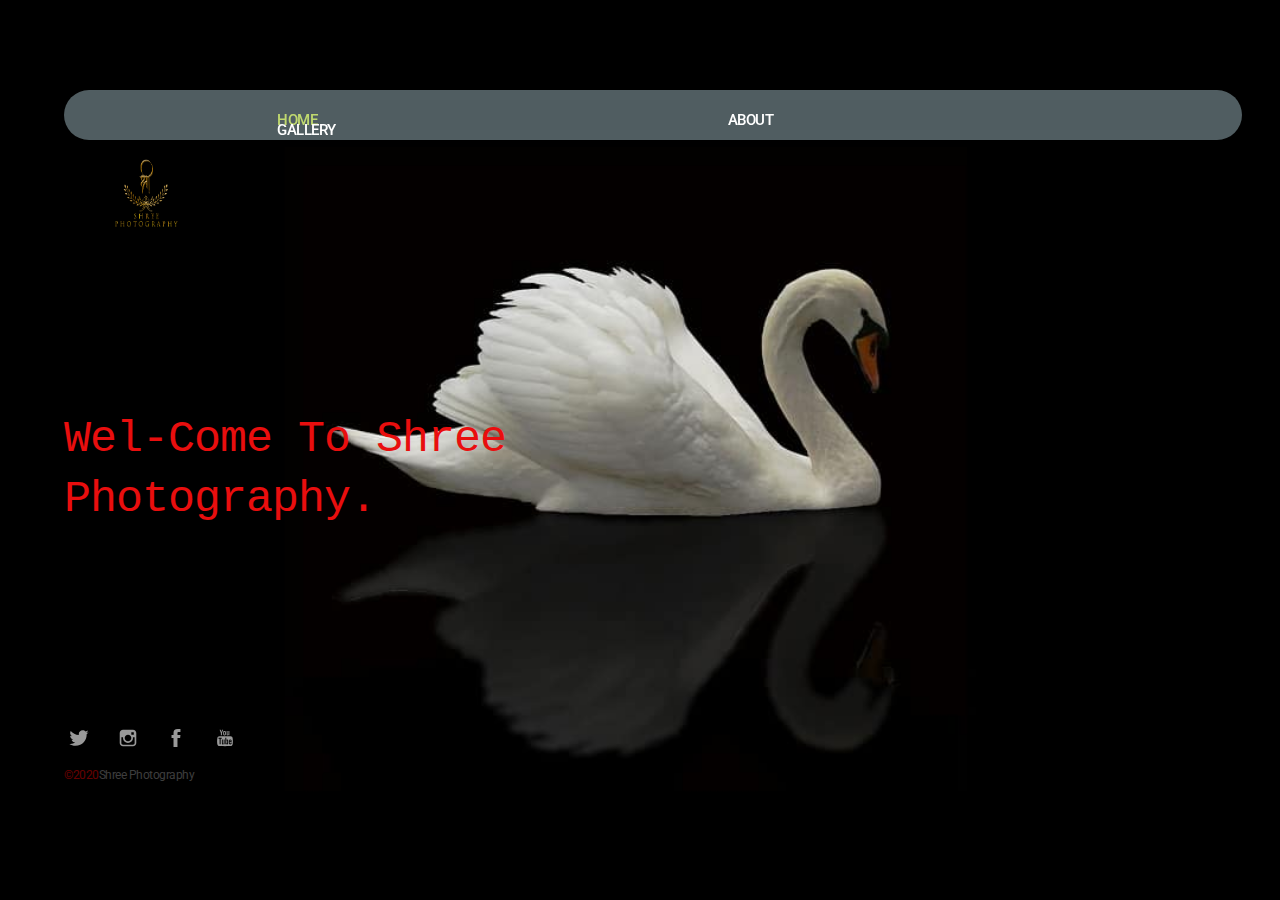
<file: index.html>
<!DOCTYPE html>
<html lang="en-US">

<head>

	<meta charset="UTF-8" />
	<meta http-equiv="X-UA-Compatible" content="IE=edge" />
	
	<!-- SEO -->
	<title>Me - HTML landing page</title>
	<meta name="description" content="Me is a slick, personal layout for any individual wanting a minimal online presence. Features include a big background image or video, logo, bio and icons." />
	<meta name="robots" content="index, follow" />
	<meta name="referrer" content="always" />

	<!-- Social & Open Graph -->
	<meta property="og:title" content="Me - HTML Template Demo" />
	<meta property="og:description" content="Me is a slick, personal layout for any individual wanting a minimal online presence. Features include a big background image or video, logo, bio and icons." />
	<meta property="og:image" content="https://demo.onepagelove.com/fullsingle-html/me/images/social.jpg"> <!-- include your hosted image full URL -->
	<meta property="og:url" content="https://demo.onepagelove.com/fullsingle-html/me/" />
	<meta name="twitter:title" content="Me - HTML Template Demo" >
	<meta name="twitter:description" content="Me is a slick, personal layout for any individual wanting a minimal online presence. Features include a big background image or video, logo, bio and icons." />
	<meta name="twitter:image" content="https://demo.onepagelove.com/fullsingle-html/me/images/social.jpg" /> <!-- include your hosted image full URL -->
	<meta name="twitter:card" content="summary_large_image" />
	<meta name="twitter:site" content="@onepagelove" />
	<meta name="twitter:creator" content="@robhope" />

	<!-- Favicon -->
	<link rel="icon" type="image/png" href="images/favicon.png" sizes="32x32">

	<!-- Styles -->
	<link rel='stylesheet' href='assets/css/me.css' type='text/css' media='screen' />
	<meta name="viewport" content="width=device-width,initial-scale=1" />

</head>

<body id="fullsingle" class="page-template-page-fullsingle-me">

<div class="fs-me">

	<!-- Content Container -->
	<div class="me-content">
		<div class="logo">
			
			<img src="images/logo.jpg" alt="Logo" />

		</div>
		<nav>
			<div class="navbar">
			</div>
			<ul>
				<li><a href="" class="active">Home</a></li>
				<li><a href="C:\Users\expert\Downloads\website project\me\me\About\index.html" target="_blank">About</a></li>
				<li><a href="file:///C:/Users/expert/Downloads/website%20project/alimie-master/gallery.html" target="_blank">Gallery</a></li>
			</ul>
		</nav>

		<div class="bio">
			
			<p style="color:rgb(233, 14, 14)">Wel-Come To Shree Photography.</p>

		</div>

		<div class="network">
			
			<ul>
				
				<li>
					<a class="icon-twitter" href="#">
						<svg class="svg-icon" viewBox="0 0 20 20">
							<path fill="none" d="M18.258,3.266c-0.693,0.405-1.46,0.698-2.277,0.857c-0.653-0.686-1.586-1.115-2.618-1.115c-1.98,0-3.586,1.581-3.586,3.53c0,0.276,0.031,0.545,0.092,0.805C6.888,7.195,4.245,5.79,2.476,3.654C2.167,4.176,1.99,4.781,1.99,5.429c0,1.224,0.633,2.305,1.596,2.938C2.999,8.349,2.445,8.19,1.961,7.925C1.96,7.94,1.96,7.954,1.96,7.97c0,1.71,1.237,3.138,2.877,3.462c-0.301,0.08-0.617,0.123-0.945,0.123c-0.23,0-0.456-0.021-0.674-0.062c0.456,1.402,1.781,2.422,3.35,2.451c-1.228,0.947-2.773,1.512-4.454,1.512c-0.291,0-0.575-0.016-0.855-0.049c1.588,1,3.473,1.586,5.498,1.586c6.598,0,10.205-5.379,10.205-10.045c0-0.153-0.003-0.305-0.01-0.456c0.7-0.499,1.308-1.12,1.789-1.827c-0.644,0.28-1.334,0.469-2.06,0.555C17.422,4.782,17.99,4.091,18.258,3.266"></path>
						</svg>
					</a>
				</li>

				<li>
					<a class="icon-instagram" href="https://www.instagram.com/shree_._photography/">
						<svg class="svg-icon" viewBox="0 0 20 20">
							<path fill="none" d="M14.52,2.469H5.482c-1.664,0-3.013,1.349-3.013,3.013v9.038c0,1.662,1.349,3.012,3.013,3.012h9.038c1.662,0,3.012-1.35,3.012-3.012V5.482C17.531,3.818,16.182,2.469,14.52,2.469 M13.012,4.729h2.26v2.259h-2.26V4.729z M10,6.988c1.664,0,3.012,1.349,3.012,3.012c0,1.664-1.348,3.013-3.012,3.013c-1.664,0-3.012-1.349-3.012-3.013C6.988,8.336,8.336,6.988,10,6.988 M16.025,14.52c0,0.831-0.676,1.506-1.506,1.506H5.482c-0.831,0-1.507-0.675-1.507-1.506V9.247h1.583C5.516,9.494,5.482,9.743,5.482,10c0,2.497,2.023,4.52,4.518,4.52c2.494,0,4.52-2.022,4.52-4.52c0-0.257-0.035-0.506-0.076-0.753h1.582V14.52z"></path>
						</svg>
					</a>
				</li>

				<li>
					<a class="icon-facebook" href="#">
						<svg class="svg-icon" viewBox="0 0 20 20">
							<path fill="none" d="M11.344,5.71c0-0.73,0.074-1.122,1.199-1.122h1.502V1.871h-2.404c-2.886,0-3.903,1.36-3.903,3.646v1.765h-1.8V10h1.8v8.128h3.601V10h2.403l0.32-2.718h-2.724L11.344,5.71z"></path>
						</svg>
					</a>
				</li>

				<li>
					<a class="icon-youtube" href="#">
						<svg class="svg-icon" viewBox="0 0 20 20">
							<path fill="none" d="M9.426,7.625h0.271c0.596,0,1.079-0.48,1.079-1.073V4.808c0-0.593-0.483-1.073-1.079-1.073H9.426c-0.597,0-1.079,0.48-1.079,1.073v1.745C8.347,7.145,8.83,7.625,9.426,7.625 M9.156,4.741c0-0.222,0.182-0.402,0.404-0.402c0.225,0,0.405,0.18,0.405,0.402V6.62c0,0.222-0.181,0.402-0.405,0.402c-0.223,0-0.404-0.181-0.404-0.402V4.741z M12.126,7.625c0.539,0,1.013-0.47,1.013-0.47v0.403h0.81V3.735h-0.81v2.952c0,0-0.271,0.335-0.54,0.335c-0.271,0-0.271-0.202-0.271-0.202V3.735h-0.81v3.354C11.519,7.089,11.586,7.625,12.126,7.625 M6.254,7.559H7.2v-2.08l1.079-2.952H7.401L6.727,4.473L6.052,2.527H5.107l1.146,2.952V7.559z M11.586,12.003c-0.175,0-0.312,0.104-0.405,0.204v2.706c0.086,0.091,0.213,0.18,0.405,0.18c0.405,0,0.405-0.451,0.405-0.451v-2.188C11.991,12.453,11.924,12.003,11.586,12.003 M14.961,8.463c0,0-2.477-0.129-4.961-0.129c-2.475,0-4.96,0.129-4.96,0.129c-1.119,0-2.025,0.864-2.025,1.93c0,0-0.203,1.252-0.203,2.511c0,1.252,0.203,2.51,0.203,2.51c0,1.066,0.906,1.931,2.025,1.931c0,0,2.438,0.129,4.96,0.129c2.437,0,4.961-0.129,4.961-0.129c1.117,0,2.024-0.864,2.024-1.931c0,0,0.202-1.268,0.202-2.51c0-1.268-0.202-2.511-0.202-2.511C16.985,9.328,16.078,8.463,14.961,8.463 M7.065,10.651H6.052v5.085H5.107v-5.085H4.095V9.814h2.97V10.651z M9.628,15.736h-0.81v-0.386c0,0-0.472,0.45-1.012,0.45c-0.54,0-0.606-0.515-0.606-0.515v-3.991h0.809v3.733c0,0,0,0.193,0.271,0.193c0.27,0,0.54-0.322,0.54-0.322v-3.604h0.81V15.736z M12.801,14.771c0,0,0,1.03-0.742,1.03c-0.455,0-0.73-0.241-0.878-0.429v0.364h-0.876V9.814h0.876v1.92c0.135-0.142,0.464-0.439,0.878-0.439c0.54,0,0.742,0.45,0.742,1.03V14.771z M15.973,12.39v1.287h-1.688v0.965c0,0,0,0.451,0.405,0.451s0.405-0.451,0.405-0.451v-0.45h0.877v0.708c0,0-0.136,0.901-1.215,0.901c-1.08,0-1.282-0.901-1.282-0.901v-2.51c0,0,0-1.095,1.282-1.095S15.973,12.39,15.973,12.39 M14.69,12.003c-0.405,0-0.405,0.45-0.405,0.45v0.579h0.811v-0.579C15.096,12.453,15.096,12.003,14.69,12.003"></path>
						</svg>
					</a>
				</li>

				<!-- email icon reference one
				<li>
					<a class="icon-email" href="#">
						<svg class="svg-icon" viewBox="0 0 20 20">
							<path d="M17.388,4.751H2.613c-0.213,0-0.389,0.175-0.389,0.389v9.72c0,0.216,0.175,0.389,0.389,0.389h14.775c0.214,0,0.389-0.173,0.389-0.389v-9.72C17.776,4.926,17.602,4.751,17.388,4.751 M16.448,5.53L10,11.984L3.552,5.53H16.448zM3.002,6.081l3.921,3.925l-3.921,3.925V6.081z M3.56,14.471l3.914-3.916l2.253,2.253c0.153,0.153,0.395,0.153,0.548,0l2.253-2.253l3.913,3.916H3.56z M16.999,13.931l-3.921-3.925l3.921-3.925V13.931z"></path>
						</svg>
					</a>
				</li>
				-->

				<!-- email icon reference two
				<li>
					<a class="icon-email" href="#">
						<svg class="svg-icon" viewBox="0 0 20 20">
							<path fill="none" d="M19.291,3.026c0.002-0.15-0.053-0.301-0.167-0.415c-0.122-0.122-0.286-0.172-0.444-0.161H1.196
								c-0.16-0.011-0.322,0.039-0.444,0.161C0.637,2.725,0.583,2.875,0.585,3.026c0,0.003-0.002,0.006-0.002,0.009v14.032
								c0,0.322,0.262,0.584,0.585,0.584h17.54c0.322,0,0.584-0.262,0.584-0.584V3.035C19.292,3.032,19.291,3.029,19.291,3.026z
								 M17.147,3.619l-7.21,6.251L2.728,3.619H17.147z M18.122,15.896c0,0.323-0.261,0.584-0.584,0.584H2.337
								c-0.323,0-0.585-0.261-0.585-0.584V4.292l7.732,6.704c0.013,0.017,0.019,0.035,0.034,0.052c0.115,0.114,0.268,0.169,0.419,0.166
								c0.151,0.003,0.304-0.052,0.419-0.166c0.015-0.017,0.021-0.035,0.034-0.052l7.731-6.704V15.896z"></path>
						</svg>
					</a>
				</li>
				-->

			</ul>

		</div>

		<div class="credit">

			<p style="color:red" class="copyright">&copy;2020<a href="#">Shree Photography</a></p>

			<!-- 
			To edit this credit you can remove the CCA 3.0 license for only $5 here: https://onepagelove.com/me 
			this really helps contribute towards us developing more templates and means the world to me!
			Cheers, Rob (@robhope)
			-->

		</div>

	</div>

</div>

</body>
</html>
</file>
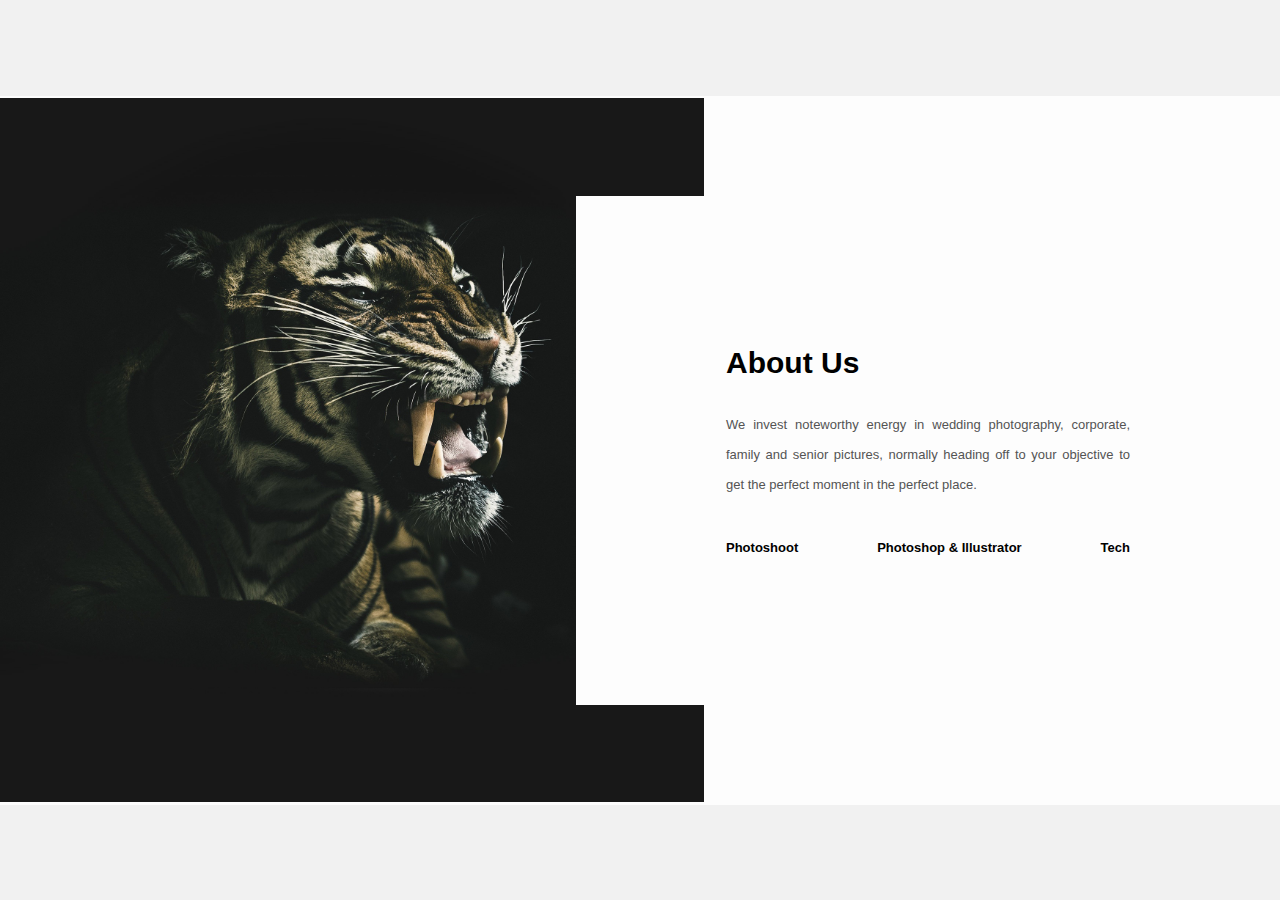
<file: About/index.html>
<html lang="en">
<head>
    <meta charset="UTF-8">
    <meta name="viewport" content="width=device-width, initial-scale=1.0">
    <title></title>
    <link rel="stylesheet" href="style.css">
</head>
<body>
    <div class="about-section">
        <div class="inner-container">
            <h1>About Us</h1>
            <p class="text">
                We invest noteworthy energy in wedding photography, corporate, family and senior pictures, normally heading off to your objective to get the perfect moment in the perfect place.
            </p>
            <div class="skills">
                <span>Photoshoot</span>
                <span>Photoshop & Illustrator</span>
                <span>Tech</span>
            </div>
        </div>
    </div>
</body>
</html>
</file>
<file: About/style.css>
*{
    margin: 0;
    padding: 0;
    font-family: "Open Sans",sans-serif;
    box-sizing: border-box;
}

body{
    min-height: 100vh;
    display: flex;
    align-items: center;
    justify-content: center;
    background-color: #f1f1f1;
}

.about-section{
    background: url(pic.jpg) no-repeat left;
    background-size: 55%;
    background-color: #fdfdfd;
    overflow: hidden;
    padding: 100px 0;
}

.inner-container{
    width: 55%;
    float: right;
    background-color: #fdfdfd;
    padding: 150px;
}

.inner-container h1{
    margin-bottom: 30px;
    font-size: 30px;
    font-weight: 900;
}

.text{
    font-size: 13px;
    color: #545454;
    line-height: 30px;
    text-align: justify;
    margin-bottom: 40px;
}

.skills{
    display: flex;
    justify-content: space-between;
    font-weight: 700;
    font-size: 13px;
}

@media screen and (max-width:1200px){
    .inner-container{
        padding: 80px;
    }
}

@media screen and (max-width:1000px){
    .about-section{
        background-size: 100%;
        padding: 100px 40px;
    }
    .inner-container{
        width: 100%;
    }
}

@media screen and (max-width:600px){
    .about-section{
        padding: 0;
    }
    .inner-container{
        padding: 60px;
    }
}
</file>
<file: assets/css/me.css>
/*
Template Name: Me
Author: One Page Love
Author URI: https://onepagelove.com
Template URI: https://onepagelove.com/me
Description: Me is a slick, personal layout for any individual wanting a minimal online presence. Features include a big background image, logo, bio and icons.
Version: 0.2.2
*/
/* -- CSS Reset -- */
@import url("https://fonts.googleapis.com/css?family=Roboto:400,500");
html, body, div, span, applet, object, iframe,
h1, h2, h3, h4, h5, h6, p, blockquote, pre,
a, abbr, acronym, address, big, cite, code,
del, dfn, em, img, ins, kbd, q, s, samp,
small, strike, strong, sub, sup, tt, var,
b, u, i, center,
dl, dt, dd, ol, ul, li,
fieldset, form, label, legend,
table, caption, tbody, tfoot, thead, tr, th, td,
article, aside, canvas, details, embed,
figure, figcaption, footer, header, hgroup,
menu, nav, output, ruby, section, summary,
time, mark, audio, video {
  margin: 0;
  padding: 0;
  border: 0;
  font-size: 100%;
  font: inherit;
  vertical-align: baseline; }

article, aside, details, figcaption, figure,
footer, header, hgroup, menu, nav, section {
  display: block; }

body {
  line-height: 1; }

ol, ul {
  list-style: none; }

blockquote, q {
  quotes: none; }

blockquote:before, blockquote:after,
q:before, q:after {
  content: '';
  content: none; }

table {
  border-collapse: collapse;
  border-spacing: 0; }

* {
  -webkit-font-smoothing: antialiased;
  -moz-osx-font-smoothing: grayscale;
  text-rendering: optimizeLegibility;
  -moz-font-feature-settings: "liga" on;
  margin: 0; }

img.alignright {
  float: right; }

img.alignleft {
  float: left; }

img.aligncenter {
  clear: both;
  display: block;
  margin-right: auto;
  margin-left: auto; }

body {
  background-color: #FFFFFF;
  border-style: none; }

body,
p,
a,
a:hover {
  color: #000000; }

a,
a:hover {
  text-decoration: none;
  border: none;
  border-style: none;
  box-shadow: none; }

/* -- Content -- */
@-webkit-keyframes fadein {
  from {
    opacity: 0; }
  to {
    opacity: 1; } }
@keyframes fadein {
  from {
    opacity: 0; }
  to {
    opacity: 1; } }

html {
  background-color: #141414; }

body.page-template-page-fullsingle-me {
  height: 100vh;
  background-color: #141414;
  font-family: 'Roboto', sans-serif;
  font-weight: 500;
  font-size: 45px;
  line-height: 60px;
  letter-spacing: -0.5px;
  color: #999999;
  background-image: url("../../images/background.jpg");
  background-position: center center;
  background-size: cover; }
  body.page-template-page-fullsingle-me p {
    margin-bottom: 28px;
    color: #999999; }
    @media (max-width: 800px) {
      body.page-template-page-fullsingle-me p {
        font-size: 32px;
        line-height: 40px; } }

.fs-me {
  padding: 10vh 5vw;
  overflow: hidden;
  position: absolute;
  z-index: 1000; }
  @media (max-width: 500px) {
    .fs-me {
      padding: 5vh 5vw;
      text-align: center; } }
  .fs-me .me-content {
    height: 80vh;
    display: -webkit-box;
    display: -webkit-flex;
    display: flex;
    -webkit-box-orient: vertical;
    -webkit-box-direction: normal;
    -webkit-flex-direction: column;
            flex-direction: column; }
    @media (max-width: 500px) {
      .fs-me .me-content {
        height: 90vh; } }


.navbar
{
  float: right;
  color: #f2f2f2;
  text-align:right;
  padding: 14px 16px;
  text-decoration: none;
  font-size: 17px;
  padding:10px;
  
}
nav{
	width: 90%;
	height: 50px;
	background-color: #505d61;
	line-height: 0px;
	padding:0px 13px;
	position:fixed;
	z-index: 1;
  
  border-radius: 50px;
}

nav ul{
	float: right;
  
}
nav ul li{
	display: inline-block;
	list-style: inside;
 
}
nav ul li a{
  display: flex;
	color:#fff;
	text-decoration: none;
	font-size: 15px;
	text-transform: uppercase;
	padding:0px 200px;
  position:relative;
  

}
nav ul li a:hover{
	color:#c0d96f;
}
nav ul li .active{
	color:#c0d96f;
}
.logo {
position:left;
top:5;
left:0;
  -webkit-box-flex: 1;
  -webkit-flex: 1 1 auto;
          flex: 1 1 auto;
  display: -webkit-box;
  display: -webkit-flex;
  display: flex;
  -webkit-box-orient: vertical;
  -webkit-box-direction: normal;
  -webkit-flex-direction: column;
          flex-direction: column;
  -webkit-align-self: left;
          align-self: left;
  -webkit-animation: fadein 2s;
          animation: fadein 2s; }
  @media (max-width: 500px) {
    .logo {
      -webkit-align-self: center;
              align-self: center; } }
  .logo img {
    padding-top: 20px;
    max-width: 165px;
    height: 150px; }

.bio {
  font-family: "Brush Script MT", "Courier New",Cursive;
  -webkit-box-flex: 1;
  -webkit-flex: 1 1 auto;
          flex: 1 1 auto;
  display: -webkit-box;
  display: -webkit-flex;
  display: flex;
  -webkit-box-orient: vertical;
  -webkit-box-direction: normal;
  -webkit-flex-direction: column;
          flex-direction: column;
  -webkit-box-pack: center;
  -webkit-justify-content: center;
          justify-content: center;
  -webkit-animation: fadein 4s;
          animation: fadein 4s;
  letter-spacing: -1px;
  max-width: 66%; }
  @media (max-width: 800px) {
    .bio {
      
      max-width: none; } }
  .bio a {
   
    color: #CCCCCC;
    -webkit-transition: 1s;
    transition: 1s; }
    .bio a:hover {
      color: #FFFFFF;
      -webkit-transition: 0.1s;
      transition: 0.1s; }

.network {
  -webkit-box-flex: 1;
  -webkit-flex: 1 1 auto;
          flex: 1 1 auto;
  display: -webkit-box;
  display: -webkit-flex;
  display: flex;
  -webkit-box-orient: vertical;
  -webkit-box-direction: normal;
  -webkit-flex-direction: column;
          flex-direction: column;
  -webkit-animation: fadein 6s;
          animation: fadein 6s;
  margin-top: auto; }
  .network ul {
    -webkit-animation: fadein 6s;
            animation: fadein 6s;
    margin-top: auto; }
    .network ul li {
      display: inline-block;
      margin-right: 8px; }
      .network ul li a {
        display: inline-block;
        width: 30px;
        height: 30px;
        cursor: pointer; }
        .network ul li a .svg-icon {
          padding: 4px;
          width: 22px;
          height: 22px;
          margin: 0;
          display: block; }
        .network ul li a .svg-icon path,
        .network ul li a .svg-icon polygon,
        .network ul li a .svg-icon rect {
          fill: #999999;
          -webkit-transition: 1s;
          transition: 1s; }
        .network ul li a .svg-icon circle {
          stroke: #999999;
          stroke-width: 1; }
      .network ul li a:hover .svg-icon path,
      .network ul li a:hover .svg-icon polygon,
      .network ul li a:hover .svg-icon rect {
        fill: #FFFFFF;
        -webkit-transition: 0.1s;
        transition: 0.1s; }

.credit {
  font-size: 12px;
  line-height: 14px;
  margin-bottom: 0;
  -webkit-animation: fadein 8s;
          animation: fadein 8s; }
  .credit p.copyright {
    font-size: 12px;
    line-height: 14px;
    font-weight: 400;
    opacity: 0.4; }
    .credit p.copyright a {
      color: #999999; }

body.page-template-page-fullsingle-me.me-video {
  background-image: none; }
  body.page-template-page-fullsingle-me.me-video .me-video-container {
    overflow: hidden;
    position: absolute;
    z-index: 0;
    width: 100vw;
    height: 100vh; }
  body.page-template-page-fullsingle-me.me-video video.video {
    -o-object-fit: cover;
       object-fit: cover;
    -o-object-position: 50% 50%;
       object-position: 50% 50%;
    width: 100%;
    height: 100%; }
  body.page-template-page-fullsingle-me.me-video .video-wrap {
    position: absolute;
    top: 50%;
    left: 50%;
    -webkit-transform: translate(-50%, -50%);
            transform: translate(-50%, -50%); }
  body.page-template-page-fullsingle-me.me-video .video-container {
    position: relative;
    overflow: hidden;
    height: 56.25vw;
    width: 100vw; }
    @media (max-aspect-ratio: 16 / 9) {
      body.page-template-page-fullsingle-me.me-video .video-container {
        height: 100vh;
        width: 177.7777777778vh; } }
  body.page-template-page-fullsingle-me.me-video .video-container iframe,
  body.page-template-page-fullsingle-me.me-video .video-container object,
  body.page-template-page-fullsingle-me.me-video .video-container embed {
    position: absolute;
    top: 0;
    left: 0;
    width: 100%;
    height: 100%; }
  body.page-template-page-fullsingle-me.me-video .fs-me {
    background-color: rgba(0, 0, 0, 0.6); }
</file>
